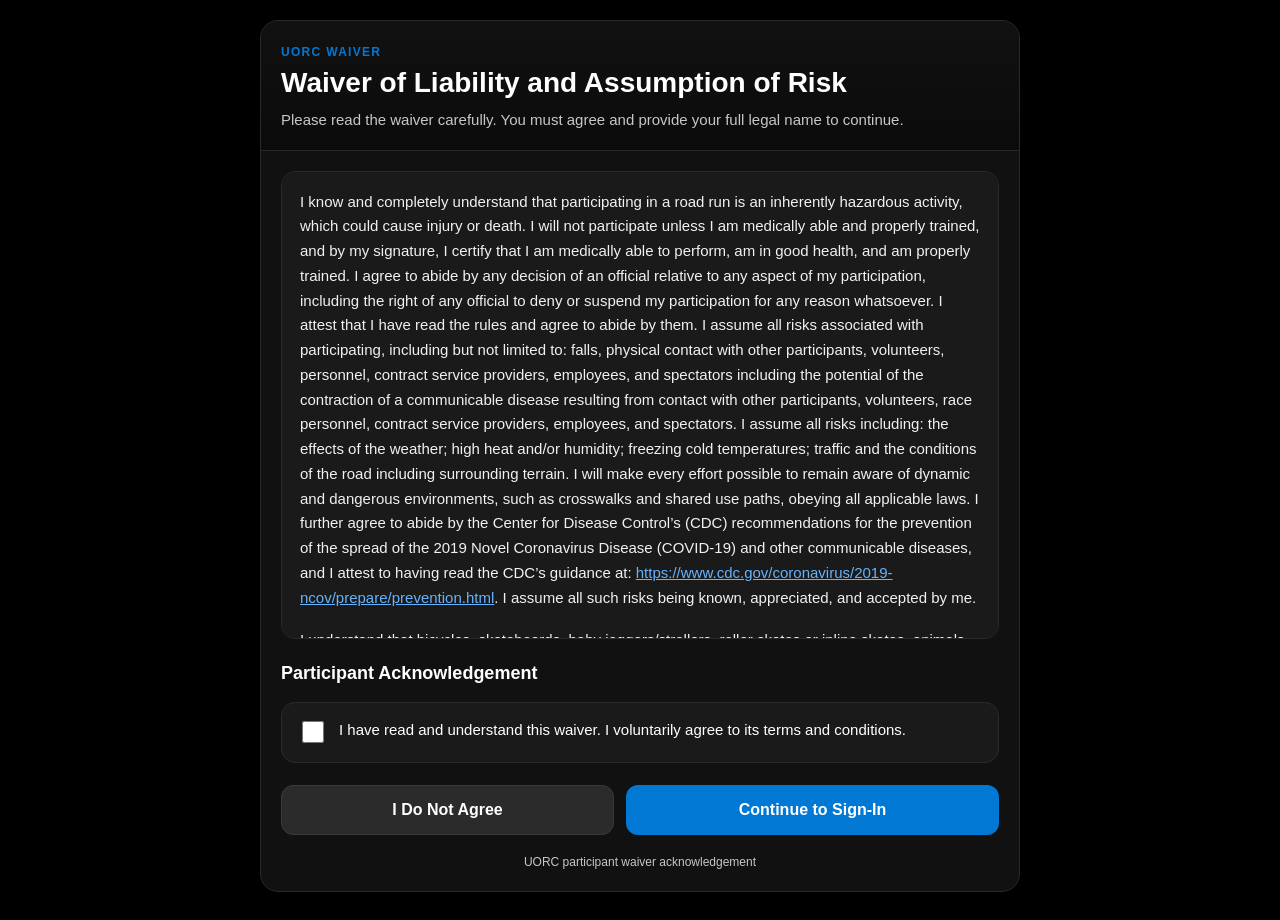
<file: wavier.html>
<!DOCTYPE html>
<html lang="en">
<head>
  <meta charset="UTF-8" />
  <meta name="viewport" content="width=device-width, initial-scale=1.0" />
  <title>UORC Waiver of Liability</title>

  <meta name="apple-mobile-web-app-capable" content="yes" />
  <meta name="apple-mobile-web-app-status-bar-style" content="black" />
  <meta name="apple-mobile-web-app-title" content="UORC Waiver" />

  <link rel="apple-touch-icon" sizes="180x180" href="https://raw.githubusercontent.com/uorcrunclub/sign-in-sheet/main/uorc_app_icon_black.png">
  <link rel="apple-touch-icon" sizes="167x167" href="https://raw.githubusercontent.com/uorcrunclub/sign-in-sheet/main/uorc_app_icon_black.png">
  <link rel="apple-touch-icon" sizes="152x152" href="https://raw.githubusercontent.com/uorcrunclub/sign-in-sheet/main/uorc_app_icon_black.png">
  <link rel="apple-touch-icon" sizes="120x120" href="https://raw.githubusercontent.com/uorcrunclub/sign-in-sheet/main/uorc_app_icon_black.png">
  <link rel="icon" type="image/png" href="https://raw.githubusercontent.com/uorcrunclub/sign-in-sheet/main/uorc_app_icon_black.png">
  
  <style>
    :root {
      --bg: #000000;
      --panel: #111111;
      --panel-2: #1a1a1a;
      --text: #ffffff;
      --muted: #c7c7c7;
      --accent: #0078d4;
      --accent-hover: #106ebe;
      --danger: #ff4d4f;
      --border: #2a2a2a;
      --success: #2fb344;
      --shadow: 0 10px 30px rgba(0, 0, 0, 0.35);
      --radius: 18px;
    }

    * {
      box-sizing: border-box;
    }

    html,
    body {
      margin: 0;
      padding: 0;
      background: var(--bg);
      color: var(--text);
      font-family: Arial, Helvetica, sans-serif;
      min-height: 100%;
    }

    body {
      padding: 20px 14px 28px;
    }

    .container {
      width: 100%;
      max-width: 760px;
      margin: 0 auto;
    }

    .card {
      background: var(--panel);
      border: 1px solid var(--border);
      border-radius: var(--radius);
      box-shadow: var(--shadow);
      overflow: hidden;
    }

    .header {
      padding: 24px 20px 18px;
      background: linear-gradient(180deg, #111111 0%, #0b0b0b 100%);
      border-bottom: 1px solid var(--border);
    }

    .eyebrow {
      font-size: 12px;
      letter-spacing: 1.3px;
      text-transform: uppercase;
      color: var(--accent);
      font-weight: 700;
      margin-bottom: 8px;
    }

    h1 {
      margin: 0;
      font-size: 28px;
      line-height: 1.15;
    }

    .subtext {
      margin-top: 10px;
      color: var(--muted);
      font-size: 15px;
      line-height: 1.5;
    }

    .content {
      padding: 20px;
    }

    .waiver-box {
      background: var(--panel-2);
      border: 1px solid var(--border);
      border-radius: 14px;
      padding: 18px;
      max-height: 52vh;
      overflow-y: auto;
      line-height: 1.65;
      font-size: 15px;
      color: #f1f1f1;
      scroll-behavior: smooth;
    }

    .waiver-box p {
      margin: 0 0 18px 0;
    }

    .waiver-box p:last-child {
      margin-bottom: 0;
    }

    .section-title {
      margin: 24px 0 12px;
      font-size: 18px;
      font-weight: 700;
    }

    .agree-row {
      display: flex;
      align-items: flex-start;
      gap: 12px;
      margin-top: 18px;
      padding: 16px;
      background: var(--panel-2);
      border: 1px solid var(--border);
      border-radius: 14px;
    }

    .agree-row input[type="checkbox"] {
      width: 22px;
      height: 22px;
      margin-top: 2px;
      accent-color: var(--accent);
      flex: 0 0 auto;
    }

    .agree-label {
      font-size: 15px;
      line-height: 1.5;
      color: var(--text);
    }

    .signature-section {
      margin-top: 18px;
      padding: 18px;
      background: var(--panel-2);
      border: 1px solid var(--border);
      border-radius: 14px;
      display: none;
    }

    .signature-section.show {
      display: block;
    }

    label {
      display: block;
      font-size: 14px;
      font-weight: 700;
      margin-bottom: 8px;
    }

    input[type="text"] {
      width: 100%;
      padding: 15px 14px;
      border-radius: 12px;
      border: 1px solid #3a3a3a;
      background: #0d0d0d;
      color: var(--text);
      font-size: 16px;
      outline: none;
    }

    input[type="text"]:focus {
      border-color: var(--accent);
      box-shadow: 0 0 0 3px rgba(0, 120, 212, 0.18);
    }

    .helper {
      margin-top: 8px;
      color: var(--muted);
      font-size: 13px;
      line-height: 1.45;
    }

    .actions {
      display: flex;
      gap: 12px;
      flex-wrap: wrap;
      margin-top: 22px;
    }

    button {
      appearance: none;
      border: none;
      border-radius: 12px;
      padding: 15px 18px;
      font-size: 16px;
      font-weight: 700;
      cursor: pointer;
      transition: transform 0.04s ease, background 0.2s ease, opacity 0.2s ease;
    }

    button:active {
      transform: translateY(1px);
    }

    .primary-btn {
      background: var(--accent);
      color: #ffffff;
      flex: 1 1 220px;
    }

    .primary-btn:hover {
      background: var(--accent-hover);
    }

    .secondary-btn {
      background: #2b2b2b;
      color: #ffffff;
      border: 1px solid #3a3a3a;
      flex: 1 1 180px;
    }

    .secondary-btn:hover {
      background: #343434;
    }

    .message {
      margin-top: 16px;
      padding: 14px 16px;
      border-radius: 12px;
      font-size: 14px;
      line-height: 1.45;
      display: none;
    }

    .message.error {
      display: block;
      background: rgba(255, 77, 79, 0.12);
      border: 1px solid rgba(255, 77, 79, 0.35);
      color: #ffd5d5;
    }

    .message.success {
      display: block;
      background: rgba(47, 179, 68, 0.12);
      border: 1px solid rgba(47, 179, 68, 0.35);
      color: #d9ffe0;
    }

    .footer-note {
      margin-top: 18px;
      color: var(--muted);
      font-size: 12px;
      line-height: 1.5;
      text-align: center;
    }

    @media (max-width: 600px) {
      body {
        padding: 12px 10px 18px;
      }

      .header {
        padding: 20px 16px 16px;
      }

      .content {
        padding: 16px;
      }

      h1 {
        font-size: 24px;
      }

      .waiver-box {
        max-height: 48vh;
        font-size: 14px;
      }

      .actions {
        flex-direction: column;
      }

      .primary-btn,
      .secondary-btn {
        width: 100%;
      }
    }
  </style>
</head>
<body>
  <div class="container">
    <div class="card">
      <div class="header">
        <div class="eyebrow">UORC Waiver</div>
        <h1>Waiver of Liability and Assumption of Risk</h1>
        <div class="subtext">
          Please read the waiver carefully. You must agree and provide your full legal name to continue.
        </div>
      </div>

      <div class="content">
        <div class="waiver-box" id="waiverBox">
          <p>
            I know and completely understand that participating in a road run is an inherently
            hazardous activity, which could cause injury or death. I will not participate unless I am
            medically able and properly trained, and by my signature, I certify that I am medically
            able to perform, am in good health, and am properly trained. I agree to abide by any
            decision of an official relative to any aspect of my participation, including the right of any
            official to deny or suspend my participation for any reason whatsoever. I attest that I
            have read the rules and agree to abide by them. I assume all risks associated with
            participating, including but not limited to: falls, physical contact with other participants,
            volunteers, personnel, contract service providers, employees, and spectators including
            the potential of the contraction of a communicable disease resulting from contact with
            other participants, volunteers, race personnel, contract service providers, employees,
            and spectators. I assume all risks including: the effects of the weather; high heat and/or
            humidity; freezing cold temperatures; traffic and the conditions of the road including
            surrounding terrain. I will make every effort possible to remain aware of dynamic and
            dangerous environments, such as crosswalks and shared use paths, obeying all
            applicable laws. I further agree to abide by the Center for Disease Control’s (CDC)
            recommendations for the prevention of the spread of the 2019 Novel Coronavirus
            Disease (COVID-19) and other communicable diseases, and I attest to having read the
            CDC’s guidance at:
            <a href="https://www.cdc.gov/coronavirus/2019-ncov/prepare/prevention.html" target="_blank" rel="noopener noreferrer" style="color:#66b3ff;">https://www.cdc.gov/coronavirus/2019-ncov/prepare/prevention.html</a>.
            I assume all such risks being known, appreciated, and accepted by me.
          </p>

          <p>
            I understand that bicycles, skateboards, baby joggers/strollers, roller skates or inline
            skates, animals, and personal music players are not allowed, and I will abide by all host
            rules. Having read this waiver and knowing these facts and in consideration of your
            accepting my participation, I, for myself and anyone entitled to act on my behalf, waive
            and release the 556 ONE Foundation, the city of Orlando, Comcast, NBCUniversal, any
            event hosting venue(s), and the Road Runners Club of America, all event sponsors, their
            representatives and successors from all claims or liabilities of any kind arising out of my
            participation, even though that liability may arise out of negligence or carelessness on
            the part of the persons named in this waiver. In addition, I acknowledge the contagious
            nature of COVID-19 and other communicable diseases and voluntarily assume the risk
            that I may be exposed to or infected by COVID-19 and/or other communicable diseases
            by participating. I acknowledge that such exposure or infection may result in personal
            injury, illness, permanent disability, and/or death. I understand that the risk of becoming
            exposed to or infected by COVID-19 in connection with my participation in this event and
            personally assume this risk.
          </p>

          <p>
            I grant permission to all of the foregoing to use my photographs, motion pictures,
            recordings or any other record for any legitimate purposes. I understand that 556 ONE
            Foundation does not provide for refunds in the event of a cancellation, and by signing
            this waiver, I consent that I am not entitled to a refund if an event is cancelled before or
            during.
          </p>

          <p>
            <strong>Electronic Signature Acknowledgement</strong><br />
            By typing my full legal name below, I acknowledge that this constitutes my electronic
            signature and that it has the same legal effect as a handwritten signature. I confirm that
            I have read, understood, and voluntarily agree to this Waiver of Liability and Assumption
            of Risk.
          </p>
        </div>

        <div class="section-title">Participant Acknowledgement</div>

        <div class="agree-row">
          <input type="checkbox" id="agreeCheckbox" />
          <div class="agree-label">
            I have read and understand this waiver. I voluntarily agree to its terms and conditions.
          </div>
        </div>

        <div class="signature-section" id="signatureSection">
          <label for="fullLegalName">Full Legal Name</label>
          <input
            type="text"
            id="fullLegalName"
            name="fullLegalName"
            placeholder="Type your full legal name"
            autocomplete="name"
          />
          <div class="helper">
            By entering your full legal name, you are providing your electronic signature.
          </div>
        </div>

        <div class="actions">
          <button type="button" class="secondary-btn" id="declineBtn">I Do Not Agree</button>
          <button type="button" class="primary-btn" id="continueBtn">Continue to Sign-In</button>
        </div>

        <div class="message" id="messageBox"></div>

        <div class="footer-note">
          UORC participant waiver acknowledgement
        </div>
      </div>
    </div>
  </div>

  <script>
    const agreeCheckbox = document.getElementById('agreeCheckbox');
    const signatureSection = document.getElementById('signatureSection');
    const fullLegalName = document.getElementById('fullLegalName');
    const continueBtn = document.getElementById('continueBtn');
    const declineBtn = document.getElementById('declineBtn');
    const messageBox = document.getElementById('messageBox');

    function showMessage(text, type) {
      messageBox.textContent = text;
      messageBox.className = 'message ' + type;
    }

    function clearMessage() {
      messageBox.textContent = '';
      messageBox.className = 'message';
    }

    agreeCheckbox.addEventListener('change', () => {
      clearMessage();

      if (agreeCheckbox.checked) {
        signatureSection.classList.add('show');
        setTimeout(() => fullLegalName.focus(), 50);
      } else {
        signatureSection.classList.remove('show');
        fullLegalName.value = '';
      }
    });

    declineBtn.addEventListener('click', () => {
      agreeCheckbox.checked = false;
      signatureSection.classList.remove('show');
      fullLegalName.value = '';
      showMessage(
        'You must agree to the waiver to participate in the event.',
        'error'
      );
    });

    continueBtn.addEventListener('click', () => {
      clearMessage();

      if (!agreeCheckbox.checked) {
        showMessage(
          'Please read the waiver and check the agreement box before continuing.',
          'error'
        );
        return;
      }

      if (!fullLegalName.value.trim()) {
        showMessage(
          'Please type your full legal name to provide your electronic signature.',
          'error'
        );
        fullLegalName.focus();
        return;
      }

      const waiverData = {
        waiverAccepted: 'Yes',
        signature: fullLegalName.value.trim(),
        signedAt: new Date().toISOString()
      };

      sessionStorage.setItem('uorcWaiverData', JSON.stringify(waiverData));

      showMessage('Waiver accepted. Redirecting to sign-in...', 'success');

      setTimeout(() => {
        window.location.href = 'signin.html';
      }, 700);
    });
  </script>
</body>
</html>
</file>
